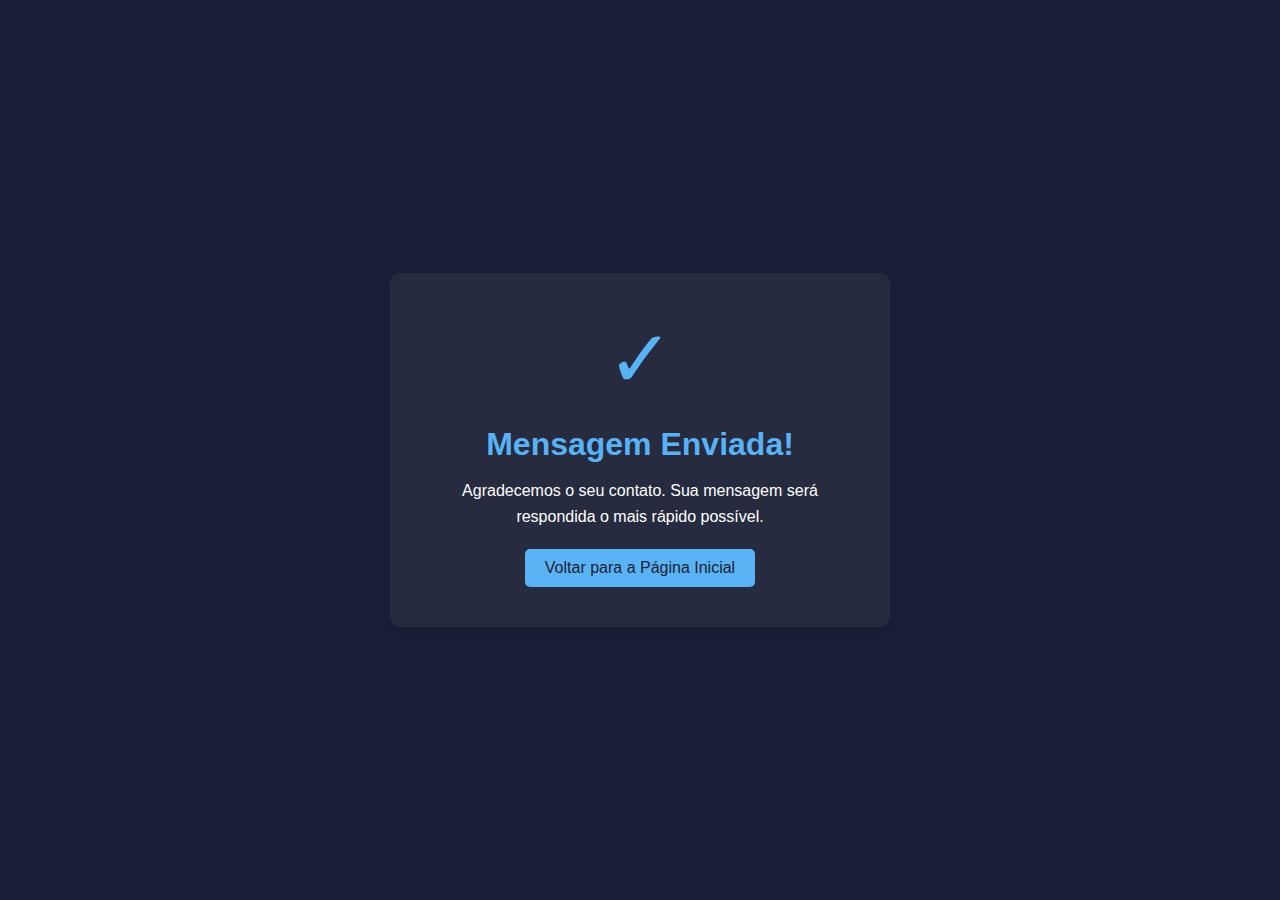
<file: obrigado.html>
<!DOCTYPE html>
<html lang="pt-BR">
<head>
    <meta charset="UTF-8">
    <meta name="viewport" content="width=device-width, initial-scale=1.0">
    <title>Obrigado pelo Contato</title>
    <style>
        :root {
            --bg-color: #191f36;
            --snd-bg-color: #262b40;
            --text-color: #fff;
            --main-color: #59b2f4;
        }

        * {
            margin: 0;
            padding: 0;
            box-sizing: border-box;
        }

        body {
            font-family: Arial, sans-serif;
            background-color: var(--bg-color);
            color: var(--text-color);
            display: flex;
            justify-content: center;
            align-items: center;
            min-height: 100vh;
            text-align: center;
        }

        .container {
            background-color: var(--snd-bg-color);
            padding: 40px;
            border-radius: 10px;
            max-width: 500px;
            width: 90%;
            box-shadow: 0 4px 6px rgba(0,0,0,0.1);
        }

        .check-icon {
            font-size: 80px;
            color: var(--main-color);
            margin-bottom: 20px;
        }

        h1 {
            margin-bottom: 15px;
            color: var(--main-color);
        }

        p {
            line-height: 1.6;
            margin-bottom: 20px;
        }

        .back-link {
            display: inline-block;
            background-color: var(--main-color);
            color: var(--bg-color);
            padding: 10px 20px;
            text-decoration: none;
            border-radius: 5px;
            transition: background-color 0.3s ease;
        }

        .back-link:hover {
            opacity: 0.9;
        }
    </style>
</head>
<body>
    <div class="container">
        <div class="check-icon">✓</div>
        <h1>Mensagem Enviada!</h1>
        <p>Agradecemos o seu contato. Sua mensagem será respondida o mais rápido possível.</p>
        <a href="/" class="back-link">Voltar para a Página Inicial</a>
    </div>
</body>
</html>
</file>
